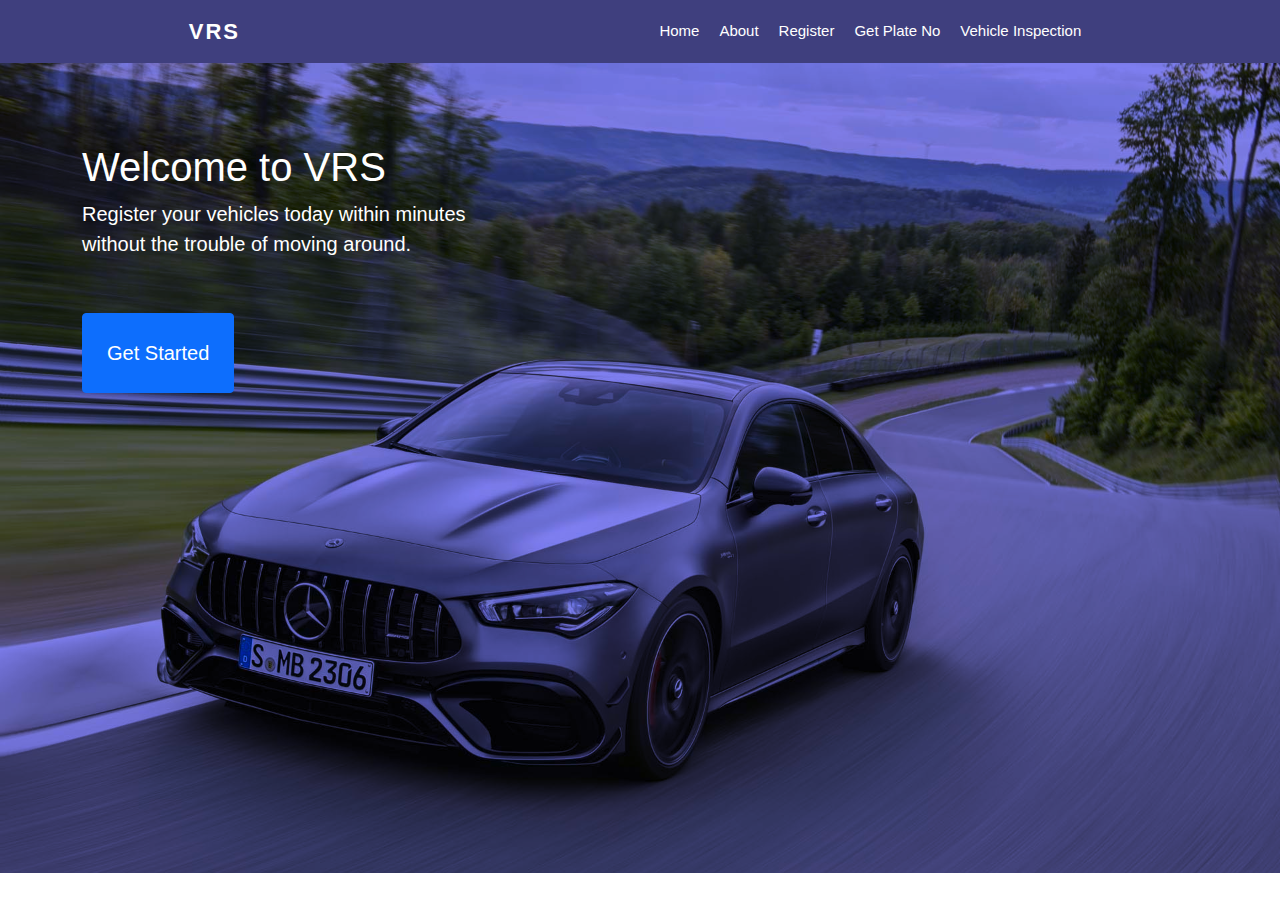
<file: index.html>
<!DOCTYPE html>
<html lang="en">
<head>
    <meta charset="UTF-8">
    <meta name="viewport" content="width=device-width, initial-scale=1.0">
    <meta http-equiv="X-UA-Compatible" content="ie=edge">
    <title>Vehicle Registration system</title>
    
    <link rel="stylesheet" href="styles/font-awesome/css/font-awesome.min.css">
    <link rel="stylesheet" href="styles/bootstrap/css/bootstrap.min.css">
    <link rel="stylesheet" href="styles/style.css">
</head>
<body>
    <nav class="style-navbar">
       <div class="style-left-nav"> <a href="index.html">VRS</a> </div>
       <div class="style-right-nav">
           <ul class="unstyle list-flex">
            <li><a href="index.html">Home</a></li>
               <li><a href="#">About</a></li>
               <li><a href="register.html">Register</a></li>
               <li><a href="plate_no.php">Get Plate No</a></li>
               <li><a href="Vehicle_inspection.html">Vehicle Inspection</a></li>
           </ul>
       </div> 
    </nav>
    <section class="home-full-content">
        <div class="container">
            <div class="home-text">
              <h1>Welcome to VRS</h1>
                <p>
                    Register your vehicles today within minutes <br> without the trouble of moving around.
                </p>
                <a href="register.html" class="btn btn-primary p-4 mt-4" style="font-size: 20px;" >Get Started</a>
            </div>
        </div>
    </section>
</body>
</html>
</file>
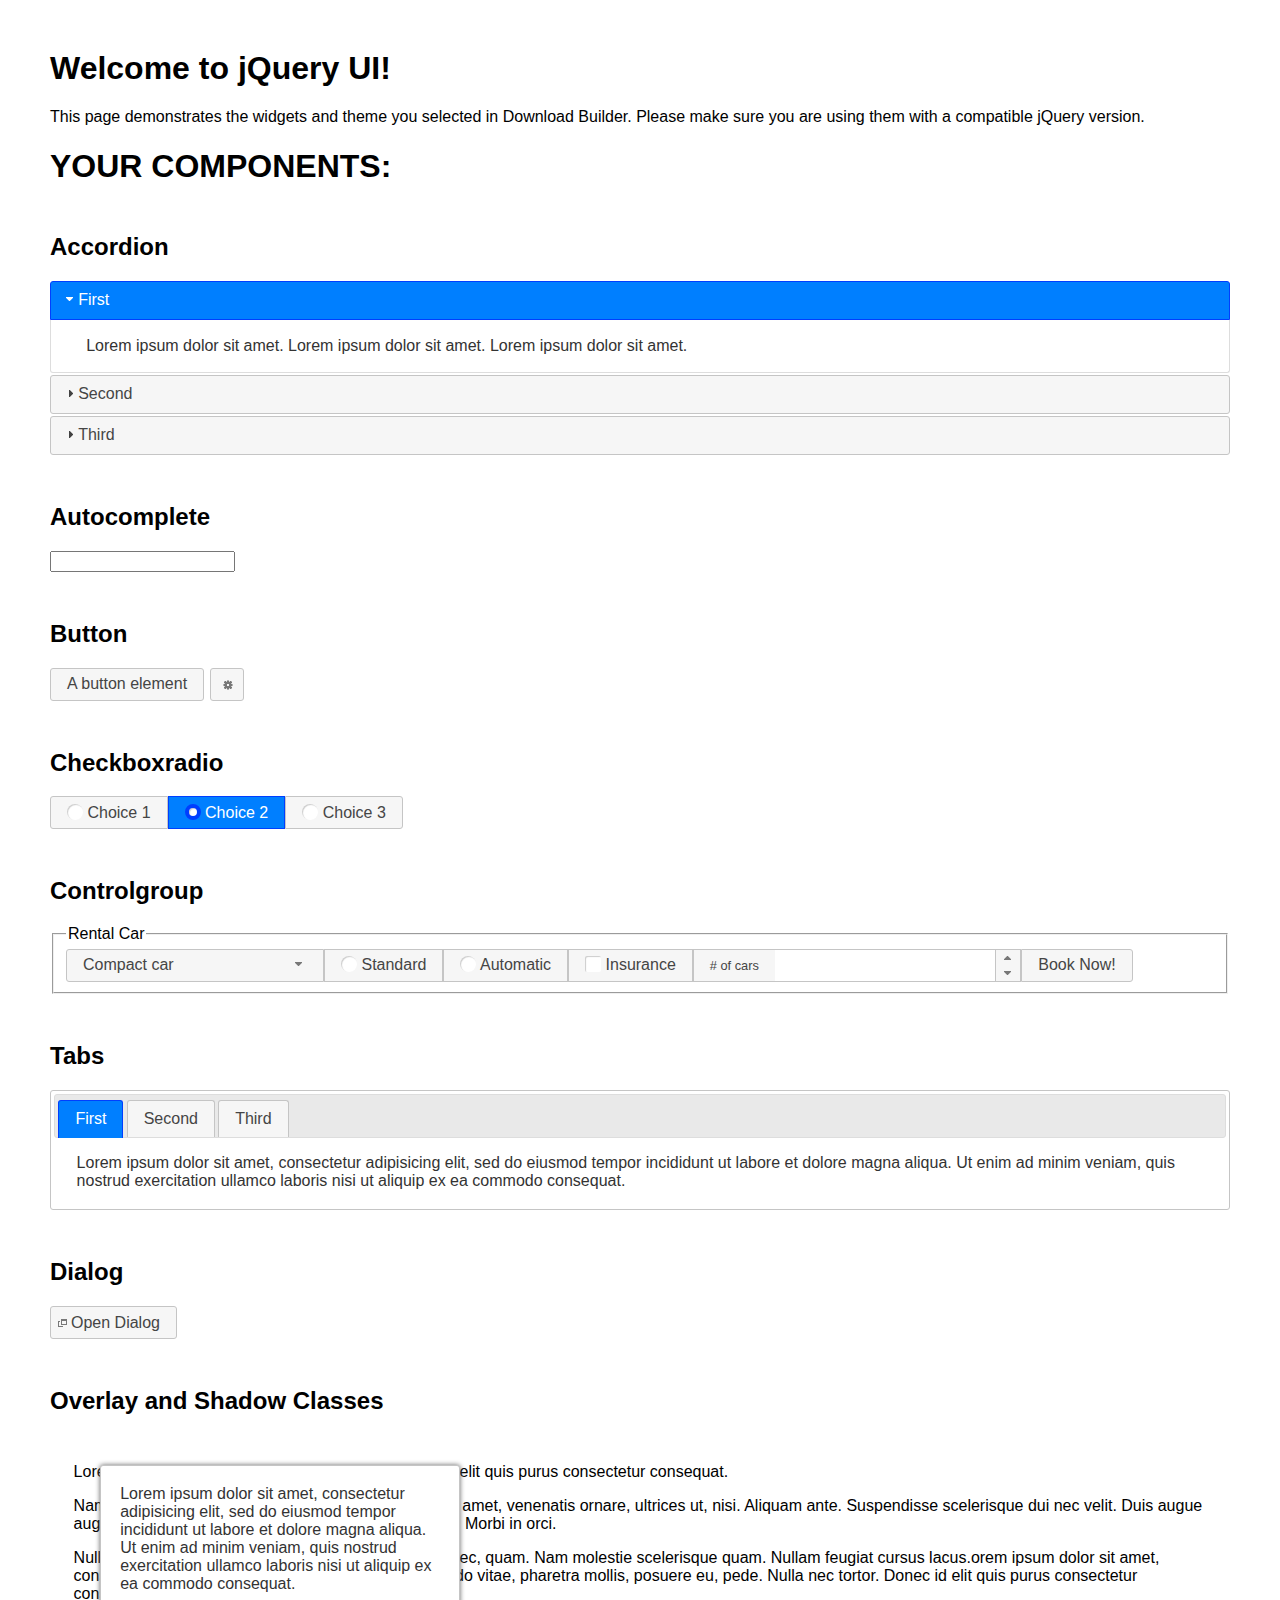
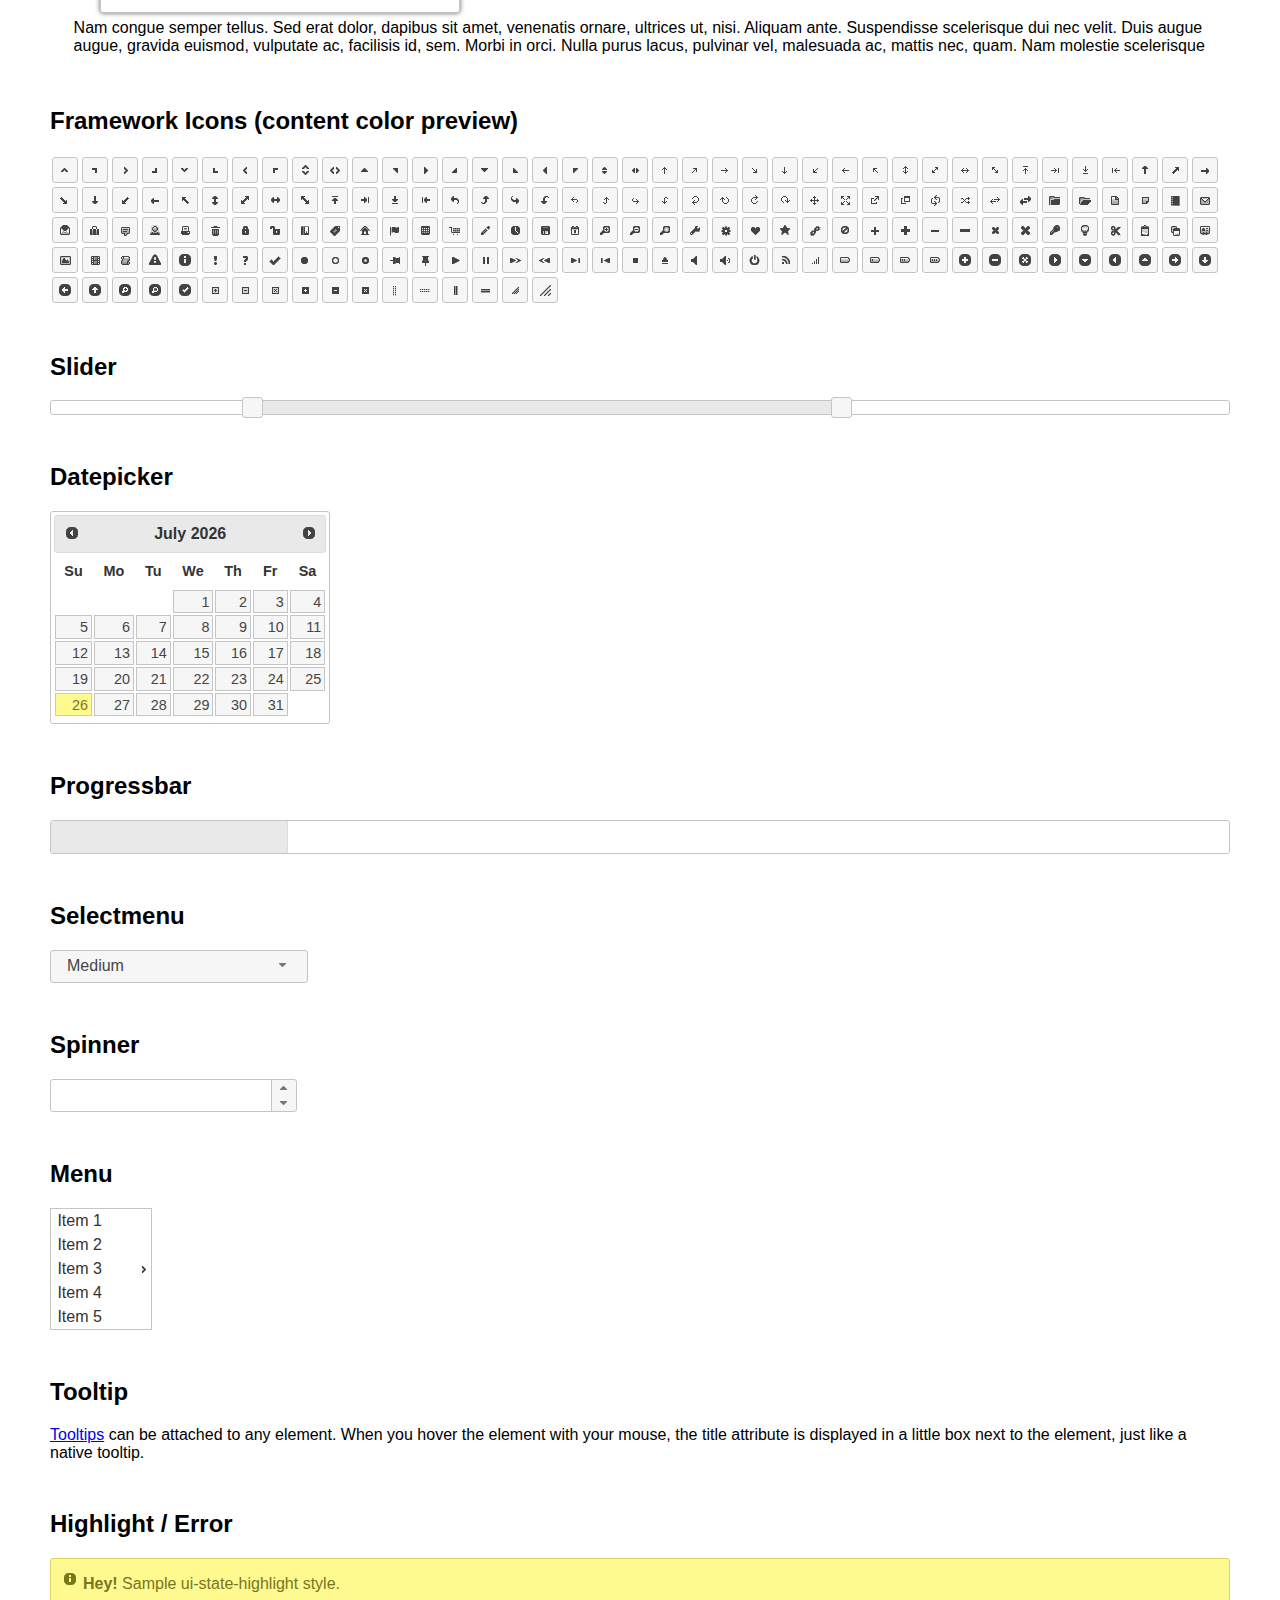
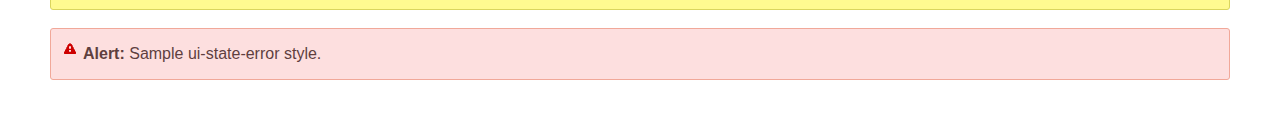
<file: scripts/jquery-ui/index.html>
<!doctype html>
<html lang="us">
<head>
	<meta charset="utf-8">
	<title>jQuery UI Example Page</title>
	<link href="jquery-ui.css" rel="stylesheet">
	<style>
	body{
		font-family: "Trebuchet MS", sans-serif;
		margin: 50px;
	}
	.demoHeaders {
		margin-top: 2em;
	}
	#dialog-link {
		padding: .4em 1em .4em 20px;
		text-decoration: none;
		position: relative;
	}
	#dialog-link span.ui-icon {
		margin: 0 5px 0 0;
		position: absolute;
		left: .2em;
		top: 50%;
		margin-top: -8px;
	}
	#icons {
		margin: 0;
		padding: 0;
	}
	#icons li {
		margin: 2px;
		position: relative;
		padding: 4px 0;
		cursor: pointer;
		float: left;
		list-style: none;
	}
	#icons span.ui-icon {
		float: left;
		margin: 0 4px;
	}
	.fakewindowcontain .ui-widget-overlay {
		position: absolute;
	}
	select {
		width: 200px;
	}
	</style>
</head>
<body>

<h1>Welcome to jQuery UI!</h1>

<div class="ui-widget">
	<p>This page demonstrates the widgets and theme you selected in Download Builder. Please make sure you are using them with a compatible jQuery version.</p>
</div>

<h1>YOUR COMPONENTS:</h1>

<!-- Accordion -->
<h2 class="demoHeaders">Accordion</h2>
<div id="accordion">
	<h3>First</h3>
	<div>Lorem ipsum dolor sit amet. Lorem ipsum dolor sit amet. Lorem ipsum dolor sit amet.</div>
	<h3>Second</h3>
	<div>Phasellus mattis tincidunt nibh.</div>
	<h3>Third</h3>
	<div>Nam dui erat, auctor a, dignissim quis.</div>
</div>

<!-- Autocomplete -->
<h2 class="demoHeaders">Autocomplete</h2>
<div>
	<input id="autocomplete" title="type &quot;a&quot;">
</div>

<!-- Button -->
<h2 class="demoHeaders">Button</h2>
<button id="button">A button element</button>
<button id="button-icon">An icon-only button</button>

<!-- Checkboxradio -->
<h2 class="demoHeaders">Checkboxradio</h2>
<form style="margin-top: 1em;">
	<div id="radioset">
		<input type="radio" id="radio1" name="radio"><label for="radio1">Choice 1</label>
		<input type="radio" id="radio2" name="radio" checked="checked"><label for="radio2">Choice 2</label>
		<input type="radio" id="radio3" name="radio"><label for="radio3">Choice 3</label>
	</div>
</form>

<!-- Controlgroup -->
<h2 class="demoHeaders">Controlgroup</h2>
<fieldset>
	<legend>Rental Car</legend>
	<div id="controlgroup">
		<select id="car-type">
			<option>Compact car</option>
			<option>Midsize car</option>
			<option>Full size car</option>
			<option>SUV</option>
			<option>Luxury</option>
			<option>Truck</option>
			<option>Van</option>
		</select>
		<label for="transmission-standard">Standard</label>
		<input type="radio" name="transmission" id="transmission-standard">
		<label for="transmission-automatic">Automatic</label>
		<input type="radio" name="transmission" id="transmission-automatic">
		<label for="insurance">Insurance</label>
		<input type="checkbox" name="insurance" id="insurance">
		<label for="horizontal-spinner" class="ui-controlgroup-label"># of cars</label>
		<input id="horizontal-spinner" class="ui-spinner-input">
		<button>Book Now!</button>
	</div>
</fieldset>

<!-- Tabs -->
<h2 class="demoHeaders">Tabs</h2>
<div id="tabs">
	<ul>
		<li><a href="#tabs-1">First</a></li>
		<li><a href="#tabs-2">Second</a></li>
		<li><a href="#tabs-3">Third</a></li>
	</ul>
	<div id="tabs-1">Lorem ipsum dolor sit amet, consectetur adipisicing elit, sed do eiusmod tempor incididunt ut labore et dolore magna aliqua. Ut enim ad minim veniam, quis nostrud exercitation ullamco laboris nisi ut aliquip ex ea commodo consequat.</div>
	<div id="tabs-2">Phasellus mattis tincidunt nibh. Cras orci urna, blandit id, pretium vel, aliquet ornare, felis. Maecenas scelerisque sem non nisl. Fusce sed lorem in enim dictum bibendum.</div>
	<div id="tabs-3">Nam dui erat, auctor a, dignissim quis, sollicitudin eu, felis. Pellentesque nisi urna, interdum eget, sagittis et, consequat vestibulum, lacus. Mauris porttitor ullamcorper augue.</div>
</div>

<h2 class="demoHeaders">Dialog</h2>
<p>
	<button id="dialog-link" class="ui-button ui-corner-all ui-widget">
		<span class="ui-icon ui-icon-newwin"></span>Open Dialog
	</button>
</p>

<h2 class="demoHeaders">Overlay and Shadow Classes</h2>
<div style="position: relative; width: 96%; height: 200px; padding:1% 2%; overflow:hidden;" class="fakewindowcontain">
	<p>Lorem ipsum dolor sit amet,  Nulla nec tortor. Donec id elit quis purus consectetur consequat. </p><p>Nam congue semper tellus. Sed erat dolor, dapibus sit amet, venenatis ornare, ultrices ut, nisi. Aliquam ante. Suspendisse scelerisque dui nec velit. Duis augue augue, gravida euismod, vulputate ac, facilisis id, sem. Morbi in orci. </p><p>Nulla purus lacus, pulvinar vel, malesuada ac, mattis nec, quam. Nam molestie scelerisque quam. Nullam feugiat cursus lacus.orem ipsum dolor sit amet, consectetur adipiscing elit. Donec libero risus, commodo vitae, pharetra mollis, posuere eu, pede. Nulla nec tortor. Donec id elit quis purus consectetur consequat. </p><p>Nam congue semper tellus. Sed erat dolor, dapibus sit amet, venenatis ornare, ultrices ut, nisi. Aliquam ante. Suspendisse scelerisque dui nec velit. Duis augue augue, gravida euismod, vulputate ac, facilisis id, sem. Morbi in orci. Nulla purus lacus, pulvinar vel, malesuada ac, mattis nec, quam. Nam molestie scelerisque quam. </p><p>Nullam feugiat cursus lacus.orem ipsum dolor sit amet, consectetur adipiscing elit. Donec libero risus, commodo vitae, pharetra mollis, posuere eu, pede. Nulla nec tortor. Donec id elit quis purus consectetur consequat. Nam congue semper tellus. Sed erat dolor, dapibus sit amet, venenatis ornare, ultrices ut, nisi. Aliquam ante. </p><p>Suspendisse scelerisque dui nec velit. Duis augue augue, gravida euismod, vulputate ac, facilisis id, sem. Morbi in orci. Nulla purus lacus, pulvinar vel, malesuada ac, mattis nec, quam. Nam molestie scelerisque quam. Nullam feugiat cursus lacus.orem ipsum dolor sit amet, consectetur adipiscing elit. Donec libero risus, commodo vitae, pharetra mollis, posuere eu, pede. Nulla nec tortor. Donec id elit quis purus consectetur consequat. Nam congue semper tellus. Sed erat dolor, dapibus sit amet, venenatis ornare, ultrices ut, nisi. </p>

	<!-- ui-dialog -->
	<div class="ui-widget-overlay ui-front"></div>
	<div style="position: absolute; width: 320px; left: 50px; top: 30px; padding: 1.2em" class="ui-widget ui-front ui-widget-content ui-corner-all ui-widget-shadow">
		Lorem ipsum dolor sit amet, consectetur adipisicing elit, sed do eiusmod tempor incididunt ut labore et dolore magna aliqua. Ut enim ad minim veniam, quis nostrud exercitation ullamco laboris nisi ut aliquip ex ea commodo consequat.
	</div>

</div>

<!-- ui-dialog -->
<div id="dialog" title="Dialog Title">
	<p>Lorem ipsum dolor sit amet, consectetur adipisicing elit, sed do eiusmod tempor incididunt ut labore et dolore magna aliqua. Ut enim ad minim veniam, quis nostrud exercitation ullamco laboris nisi ut aliquip ex ea commodo consequat.</p>
</div>


<h2 class="demoHeaders">Framework Icons (content color preview)</h2>
<ul id="icons" class="ui-widget ui-helper-clearfix">
	<li class="ui-state-default ui-corner-all" title=".ui-icon-caret-1-n"><span class="ui-icon ui-icon-caret-1-n"></span></li>
	<li class="ui-state-default ui-corner-all" title=".ui-icon-caret-1-ne"><span class="ui-icon ui-icon-caret-1-ne"></span></li>
	<li class="ui-state-default ui-corner-all" title=".ui-icon-caret-1-e"><span class="ui-icon ui-icon-caret-1-e"></span></li>
	<li class="ui-state-default ui-corner-all" title=".ui-icon-caret-1-se"><span class="ui-icon ui-icon-caret-1-se"></span></li>
	<li class="ui-state-default ui-corner-all" title=".ui-icon-caret-1-s"><span class="ui-icon ui-icon-caret-1-s"></span></li>
	<li class="ui-state-default ui-corner-all" title=".ui-icon-caret-1-sw"><span class="ui-icon ui-icon-caret-1-sw"></span></li>
	<li class="ui-state-default ui-corner-all" title=".ui-icon-caret-1-w"><span class="ui-icon ui-icon-caret-1-w"></span></li>
	<li class="ui-state-default ui-corner-all" title=".ui-icon-caret-1-nw"><span class="ui-icon ui-icon-caret-1-nw"></span></li>
	<li class="ui-state-default ui-corner-all" title=".ui-icon-caret-2-n-s"><span class="ui-icon ui-icon-caret-2-n-s"></span></li>
	<li class="ui-state-default ui-corner-all" title=".ui-icon-caret-2-e-w"><span class="ui-icon ui-icon-caret-2-e-w"></span></li>
	<li class="ui-state-default ui-corner-all" title=".ui-icon-triangle-1-n"><span class="ui-icon ui-icon-triangle-1-n"></span></li>
	<li class="ui-state-default ui-corner-all" title=".ui-icon-triangle-1-ne"><span class="ui-icon ui-icon-triangle-1-ne"></span></li>
	<li class="ui-state-default ui-corner-all" title=".ui-icon-triangle-1-e"><span class="ui-icon ui-icon-triangle-1-e"></span></li>
	<li class="ui-state-default ui-corner-all" title=".ui-icon-triangle-1-se"><span class="ui-icon ui-icon-triangle-1-se"></span></li>
	<li class="ui-state-default ui-corner-all" title=".ui-icon-triangle-1-s"><span class="ui-icon ui-icon-triangle-1-s"></span></li>
	<li class="ui-state-default ui-corner-all" title=".ui-icon-triangle-1-sw"><span class="ui-icon ui-icon-triangle-1-sw"></span></li>
	<li class="ui-state-default ui-corner-all" title=".ui-icon-triangle-1-w"><span class="ui-icon ui-icon-triangle-1-w"></span></li>
	<li class="ui-state-default ui-corner-all" title=".ui-icon-triangle-1-nw"><span class="ui-icon ui-icon-triangle-1-nw"></span></li>
	<li class="ui-state-default ui-corner-all" title=".ui-icon-triangle-2-n-s"><span class="ui-icon ui-icon-triangle-2-n-s"></span></li>
	<li class="ui-state-default ui-corner-all" title=".ui-icon-triangle-2-e-w"><span class="ui-icon ui-icon-triangle-2-e-w"></span></li>
	<li class="ui-state-default ui-corner-all" title=".ui-icon-arrow-1-n"><span class="ui-icon ui-icon-arrow-1-n"></span></li>
	<li class="ui-state-default ui-corner-all" title=".ui-icon-arrow-1-ne"><span class="ui-icon ui-icon-arrow-1-ne"></span></li>
	<li class="ui-state-default ui-corner-all" title=".ui-icon-arrow-1-e"><span class="ui-icon ui-icon-arrow-1-e"></span></li>
	<li class="ui-state-default ui-corner-all" title=".ui-icon-arrow-1-se"><span class="ui-icon ui-icon-arrow-1-se"></span></li>
	<li class="ui-state-default ui-corner-all" title=".ui-icon-arrow-1-s"><span class="ui-icon ui-icon-arrow-1-s"></span></li>
	<li class="ui-state-default ui-corner-all" title=".ui-icon-arrow-1-sw"><span class="ui-icon ui-icon-arrow-1-sw"></span></li>
	<li class="ui-state-default ui-corner-all" title=".ui-icon-arrow-1-w"><span class="ui-icon ui-icon-arrow-1-w"></span></li>
	<li class="ui-state-default ui-corner-all" title=".ui-icon-arrow-1-nw"><span class="ui-icon ui-icon-arrow-1-nw"></span></li>
	<li class="ui-state-default ui-corner-all" title=".ui-icon-arrow-2-n-s"><span class="ui-icon ui-icon-arrow-2-n-s"></span></li>
	<li class="ui-state-default ui-corner-all" title=".ui-icon-arrow-2-ne-sw"><span class="ui-icon ui-icon-arrow-2-ne-sw"></span></li>
	<li class="ui-state-default ui-corner-all" title=".ui-icon-arrow-2-e-w"><span class="ui-icon ui-icon-arrow-2-e-w"></span></li>
	<li class="ui-state-default ui-corner-all" title=".ui-icon-arrow-2-se-nw"><span class="ui-icon ui-icon-arrow-2-se-nw"></span></li>
	<li class="ui-state-default ui-corner-all" title=".ui-icon-arrowstop-1-n"><span class="ui-icon ui-icon-arrowstop-1-n"></span></li>
	<li class="ui-state-default ui-corner-all" title=".ui-icon-arrowstop-1-e"><span class="ui-icon ui-icon-arrowstop-1-e"></span></li>
	<li class="ui-state-default ui-corner-all" title=".ui-icon-arrowstop-1-s"><span class="ui-icon ui-icon-arrowstop-1-s"></span></li>
	<li class="ui-state-default ui-corner-all" title=".ui-icon-arrowstop-1-w"><span class="ui-icon ui-icon-arrowstop-1-w"></span></li>
	<li class="ui-state-default ui-corner-all" title=".ui-icon-arrowthick-1-n"><span class="ui-icon ui-icon-arrowthick-1-n"></span></li>
	<li class="ui-state-default ui-corner-all" title=".ui-icon-arrowthick-1-ne"><span class="ui-icon ui-icon-arrowthick-1-ne"></span></li>
	<li class="ui-state-default ui-corner-all" title=".ui-icon-arrowthick-1-e"><span class="ui-icon ui-icon-arrowthick-1-e"></span></li>
	<li class="ui-state-default ui-corner-all" title=".ui-icon-arrowthick-1-se"><span class="ui-icon ui-icon-arrowthick-1-se"></span></li>
	<li class="ui-state-default ui-corner-all" title=".ui-icon-arrowthick-1-s"><span class="ui-icon ui-icon-arrowthick-1-s"></span></li>
	<li class="ui-state-default ui-corner-all" title=".ui-icon-arrowthick-1-sw"><span class="ui-icon ui-icon-arrowthick-1-sw"></span></li>
	<li class="ui-state-default ui-corner-all" title=".ui-icon-arrowthick-1-w"><span class="ui-icon ui-icon-arrowthick-1-w"></span></li>
	<li class="ui-state-default ui-corner-all" title=".ui-icon-arrowthick-1-nw"><span class="ui-icon ui-icon-arrowthick-1-nw"></span></li>
	<li class="ui-state-default ui-corner-all" title=".ui-icon-arrowthick-2-n-s"><span class="ui-icon ui-icon-arrowthick-2-n-s"></span></li>
	<li class="ui-state-default ui-corner-all" title=".ui-icon-arrowthick-2-ne-sw"><span class="ui-icon ui-icon-arrowthick-2-ne-sw"></span></li>
	<li class="ui-state-default ui-corner-all" title=".ui-icon-arrowthick-2-e-w"><span class="ui-icon ui-icon-arrowthick-2-e-w"></span></li>
	<li class="ui-state-default ui-corner-all" title=".ui-icon-arrowthick-2-se-nw"><span class="ui-icon ui-icon-arrowthick-2-se-nw"></span></li>
	<li class="ui-state-default ui-corner-all" title=".ui-icon-arrowthickstop-1-n"><span class="ui-icon ui-icon-arrowthickstop-1-n"></span></li>
	<li class="ui-state-default ui-corner-all" title=".ui-icon-arrowthickstop-1-e"><span class="ui-icon ui-icon-arrowthickstop-1-e"></span></li>
	<li class="ui-state-default ui-corner-all" title=".ui-icon-arrowthickstop-1-s"><span class="ui-icon ui-icon-arrowthickstop-1-s"></span></li>
	<li class="ui-state-default ui-corner-all" title=".ui-icon-arrowthickstop-1-w"><span class="ui-icon ui-icon-arrowthickstop-1-w"></span></li>
	<li class="ui-state-default ui-corner-all" title=".ui-icon-arrowreturnthick-1-w"><span class="ui-icon ui-icon-arrowreturnthick-1-w"></span></li>
	<li class="ui-state-default ui-corner-all" title=".ui-icon-arrowreturnthick-1-n"><span class="ui-icon ui-icon-arrowreturnthick-1-n"></span></li>
	<li class="ui-state-default ui-corner-all" title=".ui-icon-arrowreturnthick-1-e"><span class="ui-icon ui-icon-arrowreturnthick-1-e"></span></li>
	<li class="ui-state-default ui-corner-all" title=".ui-icon-arrowreturnthick-1-s"><span class="ui-icon ui-icon-arrowreturnthick-1-s"></span></li>
	<li class="ui-state-default ui-corner-all" title=".ui-icon-arrowreturn-1-w"><span class="ui-icon ui-icon-arrowreturn-1-w"></span></li>
	<li class="ui-state-default ui-corner-all" title=".ui-icon-arrowreturn-1-n"><span class="ui-icon ui-icon-arrowreturn-1-n"></span></li>
	<li class="ui-state-default ui-corner-all" title=".ui-icon-arrowreturn-1-e"><span class="ui-icon ui-icon-arrowreturn-1-e"></span></li>
	<li class="ui-state-default ui-corner-all" title=".ui-icon-arrowreturn-1-s"><span class="ui-icon ui-icon-arrowreturn-1-s"></span></li>
	<li class="ui-state-default ui-corner-all" title=".ui-icon-arrowrefresh-1-w"><span class="ui-icon ui-icon-arrowrefresh-1-w"></span></li>
	<li class="ui-state-default ui-corner-all" title=".ui-icon-arrowrefresh-1-n"><span class="ui-icon ui-icon-arrowrefresh-1-n"></span></li>
	<li class="ui-state-default ui-corner-all" title=".ui-icon-arrowrefresh-1-e"><span class="ui-icon ui-icon-arrowrefresh-1-e"></span></li>
	<li class="ui-state-default ui-corner-all" title=".ui-icon-arrowrefresh-1-s"><span class="ui-icon ui-icon-arrowrefresh-1-s"></span></li>
	<li class="ui-state-default ui-corner-all" title=".ui-icon-arrow-4"><span class="ui-icon ui-icon-arrow-4"></span></li>
	<li class="ui-state-default ui-corner-all" title=".ui-icon-arrow-4-diag"><span class="ui-icon ui-icon-arrow-4-diag"></span></li>
	<li class="ui-state-default ui-corner-all" title=".ui-icon-extlink"><span class="ui-icon ui-icon-extlink"></span></li>
	<li class="ui-state-default ui-corner-all" title=".ui-icon-newwin"><span class="ui-icon ui-icon-newwin"></span></li>
	<li class="ui-state-default ui-corner-all" title=".ui-icon-refresh"><span class="ui-icon ui-icon-refresh"></span></li>
	<li class="ui-state-default ui-corner-all" title=".ui-icon-shuffle"><span class="ui-icon ui-icon-shuffle"></span></li>
	<li class="ui-state-default ui-corner-all" title=".ui-icon-transfer-e-w"><span class="ui-icon ui-icon-transfer-e-w"></span></li>
	<li class="ui-state-default ui-corner-all" title=".ui-icon-transferthick-e-w"><span class="ui-icon ui-icon-transferthick-e-w"></span></li>
	<li class="ui-state-default ui-corner-all" title=".ui-icon-folder-collapsed"><span class="ui-icon ui-icon-folder-collapsed"></span></li>
	<li class="ui-state-default ui-corner-all" title=".ui-icon-folder-open"><span class="ui-icon ui-icon-folder-open"></span></li>
	<li class="ui-state-default ui-corner-all" title=".ui-icon-document"><span class="ui-icon ui-icon-document"></span></li>
	<li class="ui-state-default ui-corner-all" title=".ui-icon-document-b"><span class="ui-icon ui-icon-document-b"></span></li>
	<li class="ui-state-default ui-corner-all" title=".ui-icon-note"><span class="ui-icon ui-icon-note"></span></li>
	<li class="ui-state-default ui-corner-all" title=".ui-icon-mail-closed"><span class="ui-icon ui-icon-mail-closed"></span></li>
	<li class="ui-state-default ui-corner-all" title=".ui-icon-mail-open"><span class="ui-icon ui-icon-mail-open"></span></li>
	<li class="ui-state-default ui-corner-all" title=".ui-icon-suitcase"><span class="ui-icon ui-icon-suitcase"></span></li>
	<li class="ui-state-default ui-corner-all" title=".ui-icon-comment"><span class="ui-icon ui-icon-comment"></span></li>
	<li class="ui-state-default ui-corner-all" title=".ui-icon-person"><span class="ui-icon ui-icon-person"></span></li>
	<li class="ui-state-default ui-corner-all" title=".ui-icon-print"><span class="ui-icon ui-icon-print"></span></li>
	<li class="ui-state-default ui-corner-all" title=".ui-icon-trash"><span class="ui-icon ui-icon-trash"></span></li>
	<li class="ui-state-default ui-corner-all" title=".ui-icon-locked"><span class="ui-icon ui-icon-locked"></span></li>
	<li class="ui-state-default ui-corner-all" title=".ui-icon-unlocked"><span class="ui-icon ui-icon-unlocked"></span></li>
	<li class="ui-state-default ui-corner-all" title=".ui-icon-bookmark"><span class="ui-icon ui-icon-bookmark"></span></li>
	<li class="ui-state-default ui-corner-all" title=".ui-icon-tag"><span class="ui-icon ui-icon-tag"></span></li>
	<li class="ui-state-default ui-corner-all" title=".ui-icon-home"><span class="ui-icon ui-icon-home"></span></li>
	<li class="ui-state-default ui-corner-all" title=".ui-icon-flag"><span class="ui-icon ui-icon-flag"></span></li>
	<li class="ui-state-default ui-corner-all" title=".ui-icon-calculator"><span class="ui-icon ui-icon-calculator"></span></li>
	<li class="ui-state-default ui-corner-all" title=".ui-icon-cart"><span class="ui-icon ui-icon-cart"></span></li>
	<li class="ui-state-default ui-corner-all" title=".ui-icon-pencil"><span class="ui-icon ui-icon-pencil"></span></li>
	<li class="ui-state-default ui-corner-all" title=".ui-icon-clock"><span class="ui-icon ui-icon-clock"></span></li>
	<li class="ui-state-default ui-corner-all" title=".ui-icon-disk"><span class="ui-icon ui-icon-disk"></span></li>
	<li class="ui-state-default ui-corner-all" title=".ui-icon-calendar"><span class="ui-icon ui-icon-calendar"></span></li>
	<li class="ui-state-default ui-corner-all" title=".ui-icon-zoomin"><span class="ui-icon ui-icon-zoomin"></span></li>
	<li class="ui-state-default ui-corner-all" title=".ui-icon-zoomout"><span class="ui-icon ui-icon-zoomout"></span></li>
	<li class="ui-state-default ui-corner-all" title=".ui-icon-search"><span class="ui-icon ui-icon-search"></span></li>
	<li class="ui-state-default ui-corner-all" title=".ui-icon-wrench"><span class="ui-icon ui-icon-wrench"></span></li>
	<li class="ui-state-default ui-corner-all" title=".ui-icon-gear"><span class="ui-icon ui-icon-gear"></span></li>
	<li class="ui-state-default ui-corner-all" title=".ui-icon-heart"><span class="ui-icon ui-icon-heart"></span></li>
	<li class="ui-state-default ui-corner-all" title=".ui-icon-star"><span class="ui-icon ui-icon-star"></span></li>
	<li class="ui-state-default ui-corner-all" title=".ui-icon-link"><span class="ui-icon ui-icon-link"></span></li>
	<li class="ui-state-default ui-corner-all" title=".ui-icon-cancel"><span class="ui-icon ui-icon-cancel"></span></li>
	<li class="ui-state-default ui-corner-all" title=".ui-icon-plus"><span class="ui-icon ui-icon-plus"></span></li>
	<li class="ui-state-default ui-corner-all" title=".ui-icon-plusthick"><span class="ui-icon ui-icon-plusthick"></span></li>
	<li class="ui-state-default ui-corner-all" title=".ui-icon-minus"><span class="ui-icon ui-icon-minus"></span></li>
	<li class="ui-state-default ui-corner-all" title=".ui-icon-minusthick"><span class="ui-icon ui-icon-minusthick"></span></li>
	<li class="ui-state-default ui-corner-all" title=".ui-icon-close"><span class="ui-icon ui-icon-close"></span></li>
	<li class="ui-state-default ui-corner-all" title=".ui-icon-closethick"><span class="ui-icon ui-icon-closethick"></span></li>
	<li class="ui-state-default ui-corner-all" title=".ui-icon-key"><span class="ui-icon ui-icon-key"></span></li>
	<li class="ui-state-default ui-corner-all" title=".ui-icon-lightbulb"><span class="ui-icon ui-icon-lightbulb"></span></li>
	<li class="ui-state-default ui-corner-all" title=".ui-icon-scissors"><span class="ui-icon ui-icon-scissors"></span></li>
	<li class="ui-state-default ui-corner-all" title=".ui-icon-clipboard"><span class="ui-icon ui-icon-clipboard"></span></li>
	<li class="ui-state-default ui-corner-all" title=".ui-icon-copy"><span class="ui-icon ui-icon-copy"></span></li>
	<li class="ui-state-default ui-corner-all" title=".ui-icon-contact"><span class="ui-icon ui-icon-contact"></span></li>
	<li class="ui-state-default ui-corner-all" title=".ui-icon-image"><span class="ui-icon ui-icon-image"></span></li>
	<li class="ui-state-default ui-corner-all" title=".ui-icon-video"><span class="ui-icon ui-icon-video"></span></li>
	<li class="ui-state-default ui-corner-all" title=".ui-icon-script"><span class="ui-icon ui-icon-script"></span></li>
	<li class="ui-state-default ui-corner-all" title=".ui-icon-alert"><span class="ui-icon ui-icon-alert"></span></li>
	<li class="ui-state-default ui-corner-all" title=".ui-icon-info"><span class="ui-icon ui-icon-info"></span></li>
	<li class="ui-state-default ui-corner-all" title=".ui-icon-notice"><span class="ui-icon ui-icon-notice"></span></li>
	<li class="ui-state-default ui-corner-all" title=".ui-icon-help"><span class="ui-icon ui-icon-help"></span></li>
	<li class="ui-state-default ui-corner-all" title=".ui-icon-check"><span class="ui-icon ui-icon-check"></span></li>
	<li class="ui-state-default ui-corner-all" title=".ui-icon-bullet"><span class="ui-icon ui-icon-bullet"></span></li>
	<li class="ui-state-default ui-corner-all" title=".ui-icon-radio-off"><span class="ui-icon ui-icon-radio-off"></span></li>
	<li class="ui-state-default ui-corner-all" title=".ui-icon-radio-on"><span class="ui-icon ui-icon-radio-on"></span></li>
	<li class="ui-state-default ui-corner-all" title=".ui-icon-pin-w"><span class="ui-icon ui-icon-pin-w"></span></li>
	<li class="ui-state-default ui-corner-all" title=".ui-icon-pin-s"><span class="ui-icon ui-icon-pin-s"></span></li>
	<li class="ui-state-default ui-corner-all" title=".ui-icon-play"><span class="ui-icon ui-icon-play"></span></li>
	<li class="ui-state-default ui-corner-all" title=".ui-icon-pause"><span class="ui-icon ui-icon-pause"></span></li>
	<li class="ui-state-default ui-corner-all" title=".ui-icon-seek-next"><span class="ui-icon ui-icon-seek-next"></span></li>
	<li class="ui-state-default ui-corner-all" title=".ui-icon-seek-prev"><span class="ui-icon ui-icon-seek-prev"></span></li>
	<li class="ui-state-default ui-corner-all" title=".ui-icon-seek-end"><span class="ui-icon ui-icon-seek-end"></span></li>
	<li class="ui-state-default ui-corner-all" title=".ui-icon-seek-first"><span class="ui-icon ui-icon-seek-first"></span></li>
	<li class="ui-state-default ui-corner-all" title=".ui-icon-stop"><span class="ui-icon ui-icon-stop"></span></li>
	<li class="ui-state-default ui-corner-all" title=".ui-icon-eject"><span class="ui-icon ui-icon-eject"></span></li>
	<li class="ui-state-default ui-corner-all" title=".ui-icon-volume-off"><span class="ui-icon ui-icon-volume-off"></span></li>
	<li class="ui-state-default ui-corner-all" title=".ui-icon-volume-on"><span class="ui-icon ui-icon-volume-on"></span></li>
	<li class="ui-state-default ui-corner-all" title=".ui-icon-power"><span class="ui-icon ui-icon-power"></span></li>
	<li class="ui-state-default ui-corner-all" title=".ui-icon-signal-diag"><span class="ui-icon ui-icon-signal-diag"></span></li>
	<li class="ui-state-default ui-corner-all" title=".ui-icon-signal"><span class="ui-icon ui-icon-signal"></span></li>
	<li class="ui-state-default ui-corner-all" title=".ui-icon-battery-0"><span class="ui-icon ui-icon-battery-0"></span></li>
	<li class="ui-state-default ui-corner-all" title=".ui-icon-battery-1"><span class="ui-icon ui-icon-battery-1"></span></li>
	<li class="ui-state-default ui-corner-all" title=".ui-icon-battery-2"><span class="ui-icon ui-icon-battery-2"></span></li>
	<li class="ui-state-default ui-corner-all" title=".ui-icon-battery-3"><span class="ui-icon ui-icon-battery-3"></span></li>
	<li class="ui-state-default ui-corner-all" title=".ui-icon-circle-plus"><span class="ui-icon ui-icon-circle-plus"></span></li>
	<li class="ui-state-default ui-corner-all" title=".ui-icon-circle-minus"><span class="ui-icon ui-icon-circle-minus"></span></li>
	<li class="ui-state-default ui-corner-all" title=".ui-icon-circle-close"><span class="ui-icon ui-icon-circle-close"></span></li>
	<li class="ui-state-default ui-corner-all" title=".ui-icon-circle-triangle-e"><span class="ui-icon ui-icon-circle-triangle-e"></span></li>
	<li class="ui-state-default ui-corner-all" title=".ui-icon-circle-triangle-s"><span class="ui-icon ui-icon-circle-triangle-s"></span></li>
	<li class="ui-state-default ui-corner-all" title=".ui-icon-circle-triangle-w"><span class="ui-icon ui-icon-circle-triangle-w"></span></li>
	<li class="ui-state-default ui-corner-all" title=".ui-icon-circle-triangle-n"><span class="ui-icon ui-icon-circle-triangle-n"></span></li>
	<li class="ui-state-default ui-corner-all" title=".ui-icon-circle-arrow-e"><span class="ui-icon ui-icon-circle-arrow-e"></span></li>
	<li class="ui-state-default ui-corner-all" title=".ui-icon-circle-arrow-s"><span class="ui-icon ui-icon-circle-arrow-s"></span></li>
	<li class="ui-state-default ui-corner-all" title=".ui-icon-circle-arrow-w"><span class="ui-icon ui-icon-circle-arrow-w"></span></li>
	<li class="ui-state-default ui-corner-all" title=".ui-icon-circle-arrow-n"><span class="ui-icon ui-icon-circle-arrow-n"></span></li>
	<li class="ui-state-default ui-corner-all" title=".ui-icon-circle-zoomin"><span class="ui-icon ui-icon-circle-zoomin"></span></li>
	<li class="ui-state-default ui-corner-all" title=".ui-icon-circle-zoomout"><span class="ui-icon ui-icon-circle-zoomout"></span></li>
	<li class="ui-state-default ui-corner-all" title=".ui-icon-circle-check"><span class="ui-icon ui-icon-circle-check"></span></li>
	<li class="ui-state-default ui-corner-all" title=".ui-icon-circlesmall-plus"><span class="ui-icon ui-icon-circlesmall-plus"></span></li>
	<li class="ui-state-default ui-corner-all" title=".ui-icon-circlesmall-minus"><span class="ui-icon ui-icon-circlesmall-minus"></span></li>
	<li class="ui-state-default ui-corner-all" title=".ui-icon-circlesmall-close"><span class="ui-icon ui-icon-circlesmall-close"></span></li>
	<li class="ui-state-default ui-corner-all" title=".ui-icon-squaresmall-plus"><span class="ui-icon ui-icon-squaresmall-plus"></span></li>
	<li class="ui-state-default ui-corner-all" title=".ui-icon-squaresmall-minus"><span class="ui-icon ui-icon-squaresmall-minus"></span></li>
	<li class="ui-state-default ui-corner-all" title=".ui-icon-squaresmall-close"><span class="ui-icon ui-icon-squaresmall-close"></span></li>
	<li class="ui-state-default ui-corner-all" title=".ui-icon-grip-dotted-vertical"><span class="ui-icon ui-icon-grip-dotted-vertical"></span></li>
	<li class="ui-state-default ui-corner-all" title=".ui-icon-grip-dotted-horizontal"><span class="ui-icon ui-icon-grip-dotted-horizontal"></span></li>
	<li class="ui-state-default ui-corner-all" title=".ui-icon-grip-solid-vertical"><span class="ui-icon ui-icon-grip-solid-vertical"></span></li>
	<li class="ui-state-default ui-corner-all" title=".ui-icon-grip-solid-horizontal"><span class="ui-icon ui-icon-grip-solid-horizontal"></span></li>
	<li class="ui-state-default ui-corner-all" title=".ui-icon-gripsmall-diagonal-se"><span class="ui-icon ui-icon-gripsmall-diagonal-se"></span></li>
	<li class="ui-state-default ui-corner-all" title=".ui-icon-grip-diagonal-se"><span class="ui-icon ui-icon-grip-diagonal-se"></span></li>
</ul>

<!-- Slider -->
<h2 class="demoHeaders">Slider</h2>
<div id="slider"></div>

<!-- Datepicker -->
<h2 class="demoHeaders">Datepicker</h2>
<div id="datepicker"></div>

<!-- Progressbar -->
<h2 class="demoHeaders">Progressbar</h2>
<div id="progressbar"></div>

<!-- Progressbar -->
<h2 class="demoHeaders">Selectmenu</h2>
<select id="selectmenu">
	<option>Slower</option>
	<option>Slow</option>
	<option selected="selected">Medium</option>
	<option>Fast</option>
	<option>Faster</option>
</select>

<!-- Spinner -->
<h2 class="demoHeaders">Spinner</h2>
<input id="spinner">

<!-- Menu -->
<h2 class="demoHeaders">Menu</h2>
<ul style="width:100px;" id="menu">
	<li><div>Item 1</div></li>
	<li><div>Item 2</div></li>
	<li><div>Item 3</div>
		<ul>
			<li><div>Item 3-1</div></li>
			<li><div>Item 3-2</div></li>
			<li><div>Item 3-3</div></li>
			<li><div>Item 3-4</div></li>
			<li><div>Item 3-5</div></li>
		</ul>
	</li>
	<li><div>Item 4</div></li>
	<li><div>Item 5</div></li>
</ul>

<!-- Tooltip -->
<h2 class="demoHeaders">Tooltip</h2>
<p id="tooltip">
	<a href="#" title="That&apos;s what this widget is">Tooltips</a> can be attached to any element. When you hover
the element with your mouse, the title attribute is displayed in a little box next to the element, just like a native tooltip.
</p>

<!-- Highlight / Error -->
<h2 class="demoHeaders">Highlight / Error</h2>
<div class="ui-widget">
	<div class="ui-state-highlight ui-corner-all" style="margin-top: 20px; padding: 0 .7em;">
		<p><span class="ui-icon ui-icon-info" style="float: left; margin-right: .3em;"></span>
		<strong>Hey!</strong> Sample ui-state-highlight style.</p>
	</div>
</div>
<br>
<div class="ui-widget">
	<div class="ui-state-error ui-corner-all" style="padding: 0 .7em;">
		<p><span class="ui-icon ui-icon-alert" style="float: left; margin-right: .3em;"></span>
		<strong>Alert:</strong> Sample ui-state-error style.</p>
	</div>
</div>

<script src="external/jquery/jquery.js"></script>
<script src="jquery-ui.js"></script>
<script>
$( "#accordion" ).accordion();

var availableTags = [
	"ActionScript",
	"AppleScript",
	"Asp",
	"BASIC",
	"C",
	"C++",
	"Clojure",
	"COBOL",
	"ColdFusion",
	"Erlang",
	"Fortran",
	"Groovy",
	"Haskell",
	"Java",
	"JavaScript",
	"Lisp",
	"Perl",
	"PHP",
	"Python",
	"Ruby",
	"Scala",
	"Scheme"
];
$( "#autocomplete" ).autocomplete({
	source: availableTags
});

$( "#button" ).button();
$( "#button-icon" ).button({
	icon: "ui-icon-gear",
	showLabel: false
});

$( "#radioset" ).buttonset();

$( "#controlgroup" ).controlgroup();

$( "#tabs" ).tabs();

$( "#dialog" ).dialog({
	autoOpen: false,
	width: 400,
	buttons: [
		{
			text: "Ok",
			click: function() {
				$( this ).dialog( "close" );
			}
		},
		{
			text: "Cancel",
			click: function() {
				$( this ).dialog( "close" );
			}
		}
	]
});

// Link to open the dialog
$( "#dialog-link" ).click(function( event ) {
	$( "#dialog" ).dialog( "open" );
	event.preventDefault();
});

$( "#datepicker" ).datepicker({
	inline: true
});

$( "#slider" ).slider({
	range: true,
	values: [ 17, 67 ]
});

$( "#progressbar" ).progressbar({
	value: 20
});

$( "#spinner" ).spinner();

$( "#menu" ).menu();

$( "#tooltip" ).tooltip();

$( "#selectmenu" ).selectmenu();

// Hover states on the static widgets
$( "#dialog-link, #icons li" ).hover(
	function() {
		$( this ).addClass( "ui-state-hover" );
	},
	function() {
		$( this ).removeClass( "ui-state-hover" );
	}
);
</script>
</body>
</html>
</file>
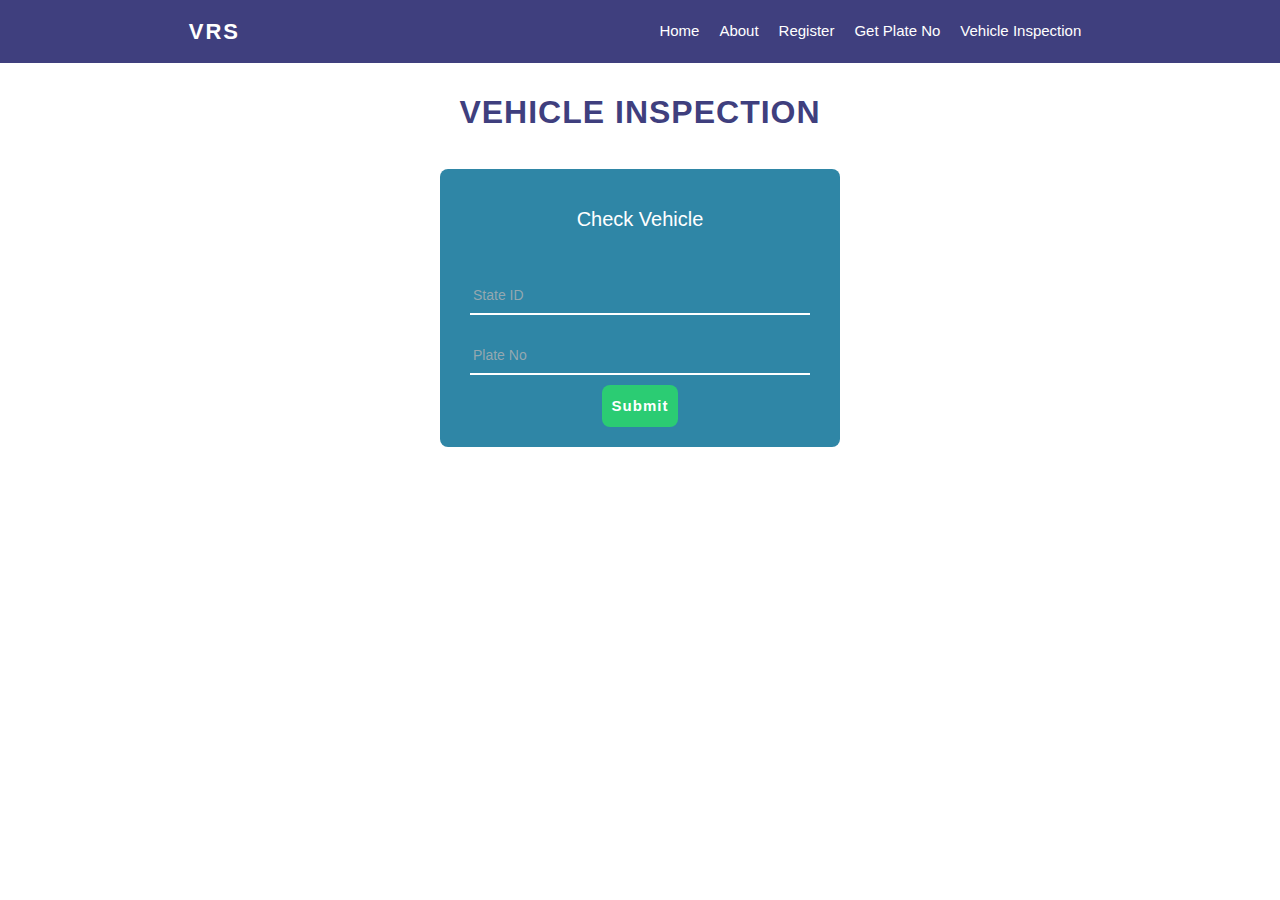
<file: Vehicle_inspection.html>
<!DOCTYPE html>
<html lang="en">
<head>
    <meta charset="UTF-8">
    <meta name="viewport" content="width=device-width, initial-scale=1.0">
    <meta http-equiv="X-UA-Compatible" content="ie=edge">
    <link rel="stylesheet" href="styles/font-awesome/css/font-awesome.min.css">
    <link rel="stylesheet" href="styles/bootstrap/css/bootstrap.min.css">
    <link rel="stylesheet" href="styles/style.css">
    <title>Vehicle Inspection</title>
</head>
<body>
        <nav class="style-navbar">
                <div class="style-left-nav"> <a href="index.html">VRS</a> </div>
                <div class="style-right-nav">
                    <ul class="unstyle list-flex">
                        <li><a href="index.html">Home</a></li>
                        <li><a href="#">About</a></li>
                        <li><a href="register.html">Register</a></li>
                        <li><a href="plate_no.php">Get Plate No</a></li>
                        <li><a href="Vehicle_inspection.html">Vehicle Inspection</a></li>
                    </ul>
                </div> 
             </nav>
    <h2 class="text-center color-main register-header"> Vehicle Inspection </h2>
    <div class="small-box">
        <form action="#" method="post">
            <p class="form-header">Check Vehicle</p>
            <div class="form-group">
                <input type="text" name="fullname" maxlength="100" class="style-form-control" placeholder=" " required>
                <label> State ID </label>
            </div>
            <div class="form-group">
                    <input type="text" name="chasis" maxlength="100" class="style-form-control" placeholder=" " required>
                    <label> Plate No </label>
            </div>
            <div class="btn-box">
                <input type="submit" value="Submit" class="register-btn">
            </div>
        </form>
    </div>
</body>
</html>
</file>
<file: styles/style.css>
*{
    margin: 0;
    padding: 0;
    box-sizing: border-box;
    font-family: "Poppins Medium","Shippori Antique B1", sans-serif;
}

.color-main{
    color: rgb(63, 63, 126);
}
.style-navbar{
    width: 100%;
    display: flex;
    background: rgb(63, 63, 126);
    justify-content: space-around;
    
}
.style-navbar > *{
    font-family: "Shippori Antique B1","Poppins Medium",sans-serif;
}
.unstyle{
    list-style: none;
    margin-bottom: 0;
}
.list-flex{
    display: flex;
    
}
.style-left-nav{
    display: flex;
    justify-content: center;
    align-items: center;
}
.style-left-nav a{
    color: white;
    text-decoration: none;
    font-size: 22px;
    font-weight: 800;
    letter-spacing: 2px;
}
.style-navbar .style-right-nav .unstyle li a{
    padding: 20px 10px;

    display: inline-block;
    color: white;
    font-size: 15px;
    text-decoration: none;
}
.style-navbar .style-right-nav .unstyle li a:hover{
    background: white;
    color: rgb(63, 63, 126);
    transition: 0.3s;
}
.home-full-content{
    height: 90vh;
    width: 100%;
    background-image: url("../assets/home-image.jpg");
    background-repeat: no-repeat;
    background-color: rgba(81, 81, 235, 0.74);
    background-blend-mode: multiply;
    background-position: center;
    background-size: cover;
    position: relative;
    padding-top: 20px;
    color: white;

}
.home-text{
    margin-top: 60px;
}
/* .home-full-content::before{
    content: " ";
    position: absolute;
    top: 0;
    left: 0;
    width: 100%;
    height: 100%;
    background-color: rgba(81, 81, 235, 0.308);
    */
}
.home-full-content > *{
    z-index: 2;
    line-height: 1.5;
}
.home-full-content h1{
   
}
.home-full-content p{
   font-size: 20px;
   display: block;
   line-height: 1.5;
   margin-bottom: 30px;
}
/* 
 Form styles
*/
.register-header{
    text-transform: uppercase;
    font-weight: 800;
    letter-spacing: 1px;
}
.form-box{
    width: 75%;
    margin: auto;
    background-color: #2F86A6;
    border-radius: 10px;
    border: 1px solid rgb(243, 243, 243);
    padding: 10px;
    margin-bottom: 10px;
}
.form-group{
    position: relative;
    padding: 10px;
}
.style-form-control{
    width: 100%;
    padding: 7px;
    border: none;
    outline: none;
    border-bottom: 2px solid white;
    background-color: inherit;
    color: rgb(9, 61, 104);
}
.style-select-control{
    width: 100%;
    padding: 7px;
    border: none;
    outline: none;
    border-bottom: 2px solid white;
    background-color: inherit;
    color: rgb(9, 61, 104);
    border-radius: 0;
}
.form-section{
    border: 1px solid white;
    margin: 10px 0;
    border-radius: 5px;
    padding-top: 10px;
    position: relative;

}
.form-section h3{
    color: white;
    font-size: 14px;
    position: absolute;
    top: -10px;
    left: 10px;
    background-color: #2F86A6;
    padding: 0 5px;
}
.style-form-control ~ label{
    position: absolute;
    top: 20px;
    left: 13px;
    color: rgba(182, 180, 180, 0.76);
    font-size: 14px;
    pointer-events: none;
    transition: 0.3s;
}
.style-select-control ~ label{
    position: absolute;
    top: 20px;
    left: 13px;
    color: rgba(182, 180, 180, 0.76);
    font-size: 14px;
    pointer-events: none;
    transition: 0.3s;
}
.help-text{
    color: white;
    font-size: 12px;
}
.style-form-control:focus ~ label, .style-form-control:not(:placeholder-shown) ~ label{
    top: 0px;
    font-size: 12px;
    color: white;
}
.style-select-control:focus ~ label, .style-select-control:valid ~ label{
    top: 0px;
    font-size: 12px;
    color: white;
}
.style-form-control:-webkit-autofill{
    background-color: inherit;
    color: rgb(9, 61, 104);
}
h2.text-center{
    text-align: center;
    padding: 30px;
}
.form-header{
    color: white;
    padding: 15px;
    text-align: center;
    font-size: 20px;
}
.file-label{
    display: block;
    width: 100%;
    color: white;
    font-size: 14px;
   
}
.file{
    visibility: hidden;
    position: relative;
    width: 100px;
}
.file::before{
    content: "Choose File";
    position: absolute;
    display: inline-block;
    visibility: visible;
    font-size: 14px;
    color: white;
    background-color: rgb(43, 204, 115);
    color: white;
    cursor: pointer;
    padding: 5px;
    border-radius: 5px;
    transition: 0.3s;
}
.file:hover::before{
    background-color: rgb(8, 83, 42);
}
.file-indicator{
    padding: 0 5px;
    font-size: 14px;
    color: white; 
}
.btn-box{
    text-align: center
}
.register-btn{

    border: none;
    border-radius: 8px;
    text-align: center;
    font-size: 15px;
    font-weight: 700;
    letter-spacing: 1px;
    padding: 10px;
    background-color: rgb(43, 204, 115);
    color: white;
    cursor: pointer;
    transition: 0.3s;
}
.register-btn:hover{
    background-color: rgb(8, 83, 42);
}
[id *="-error"]{
    display: block;
    font-size: 12px;
    color: rgb(134, 6, 6);
}

/* Get Plate No Form */
.small-box{
    width: 400px;
    margin: auto;
    padding: 20px;
    border-radius: 8px;
    background-color: #2F86A6;
}
.img-thumbnail{
    font-size: 14px;
}
/* Info Page*/
.paper-box{
    margin: auto;
    margin-top: 50px;
    padding: 10px;
    position: relative;
    box-shadow: 0 4px 12px 5px rgba(0, 0, 0, 0.082);
}

.details{
    font-size: 15px;
    text-transform: capitalize;
}
.tag{
    font-size: 13px;
    font-weight: 600;
}
.img-box{
    width: 150px;
    height: auto;
    position: absolute;
    top: 5px;
    right: 30px;
}
.plate-box{
    margin: auto;
    margin-top: 50px;
    padding: 10px;
    position: relative;
    box-shadow: 0 4px 12px 5px rgba(0, 0, 0, 0.082);
    width: 500px;
    border-radius: 8px;
}
.capital-header{
    text-transform: uppercase;
    font-weight: bold;
}
.plate-no{
    text-transform: uppercase;
    font-size: 60px;
    font-weight: bolder;
    letter-spacing: 2px;
    color: rgb(3, 43, 95);
}
.print-btn-box{
    text-align: right;
    margin: 20px;
    margin-bottom: 0;
}
.print-btn{
    background-color: rgb(5, 173, 41);
    border: none;
    padding: 5px 10px;
    border-radius: 8px;
    color: white;
    font-size: 14px;
}
.print-btn:hover{
    background-color: rgb(9, 105, 33);
}
.passport{
    width: 100px;
    height: 150px;
}
.error-box{
    background-color: rgba(238, 127, 127, 0.753);
    padding: 5px;
    text-align: center;
    border-radius: 5px;
    font-size: 14px;
    color: rgb(61, 3, 3);
}
</file>
